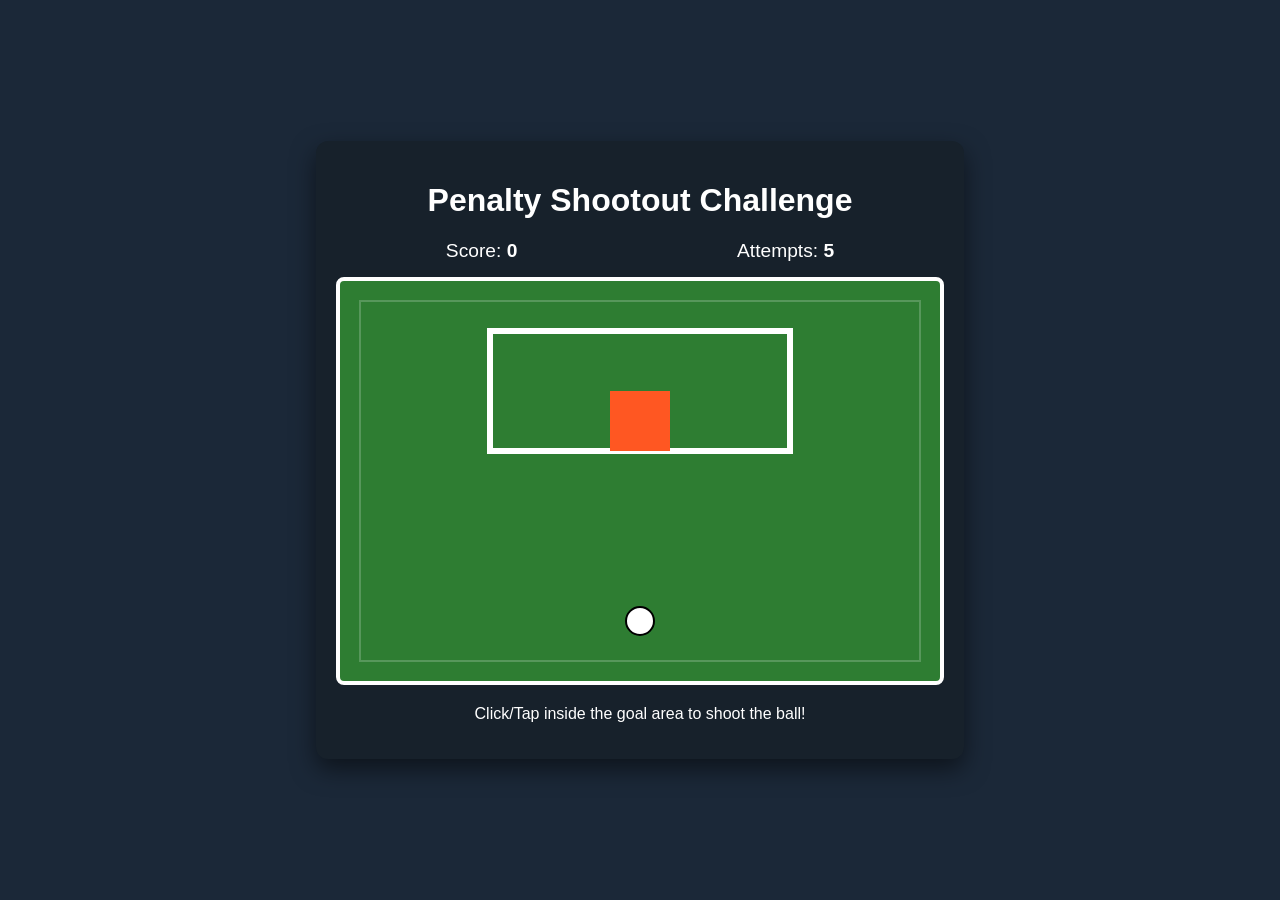
<file: index.html>
<!DOCTYPE html>
<html lang="en">
<head>
  <meta charset="UTF-8">
  <meta name="viewport" content="width=device-width, initial-scale=1.0">
  <title>AI Football Penalty Shootout</title>
  <link rel="stylesheet" href="style.css">
</head>
<body>
  <div class="game-container">
    <h1>Penalty Shootout Challenge</h1>
    <div class="scoreboard">
      <span>Score: <strong id="score">0</strong></span>
      <span>Attempts: <strong id="attempts">5</strong></span>
    </div>
    <canvas id="gameCanvas" width="600" height="400"></canvas>
    <p class="instructions">Click/Tap inside the goal area to shoot the ball!</p>
    <button id="resetBtn" style="display:none;" onclick="resetGame()">Play Again</button>
  </div>
  <script src="game.js"></script>
</body>
</html>
</file>
<file: style.css>
body {
  margin: 0;
  background-color: #1b2838;
  color: #ffffff;
  font-family: 'Segoe UI', Tahoma, Geneva, Verdana, sans-serif;
  display: flex;
  justify-content: center;
  align-items: center;
  min-height: 100vh;
}
.game-container {
  text-align: center;
  background-color: #17212b;
  padding: 20px;
  border-radius: 12px;
  box-shadow: 0 10px 25px rgba(0,0,0,0.5);
}
canvas {
  background-color: #2e7d32;
  border: 4px solid #ffffff;
  border-radius: 8px;
  cursor: crosshair;
}
.scoreboard {
  display: flex;
  justify-content: space-around;
  font-size: 1.2rem;
  margin-bottom: 15px;
}
#resetBtn {
  margin-top: 15px;
  padding: 10px 20px;
  font-size: 1rem;
  background-color: #4caf50;
  color: white;
  border: none;
  border-radius: 5px;
  cursor: pointer;
}
</file>
